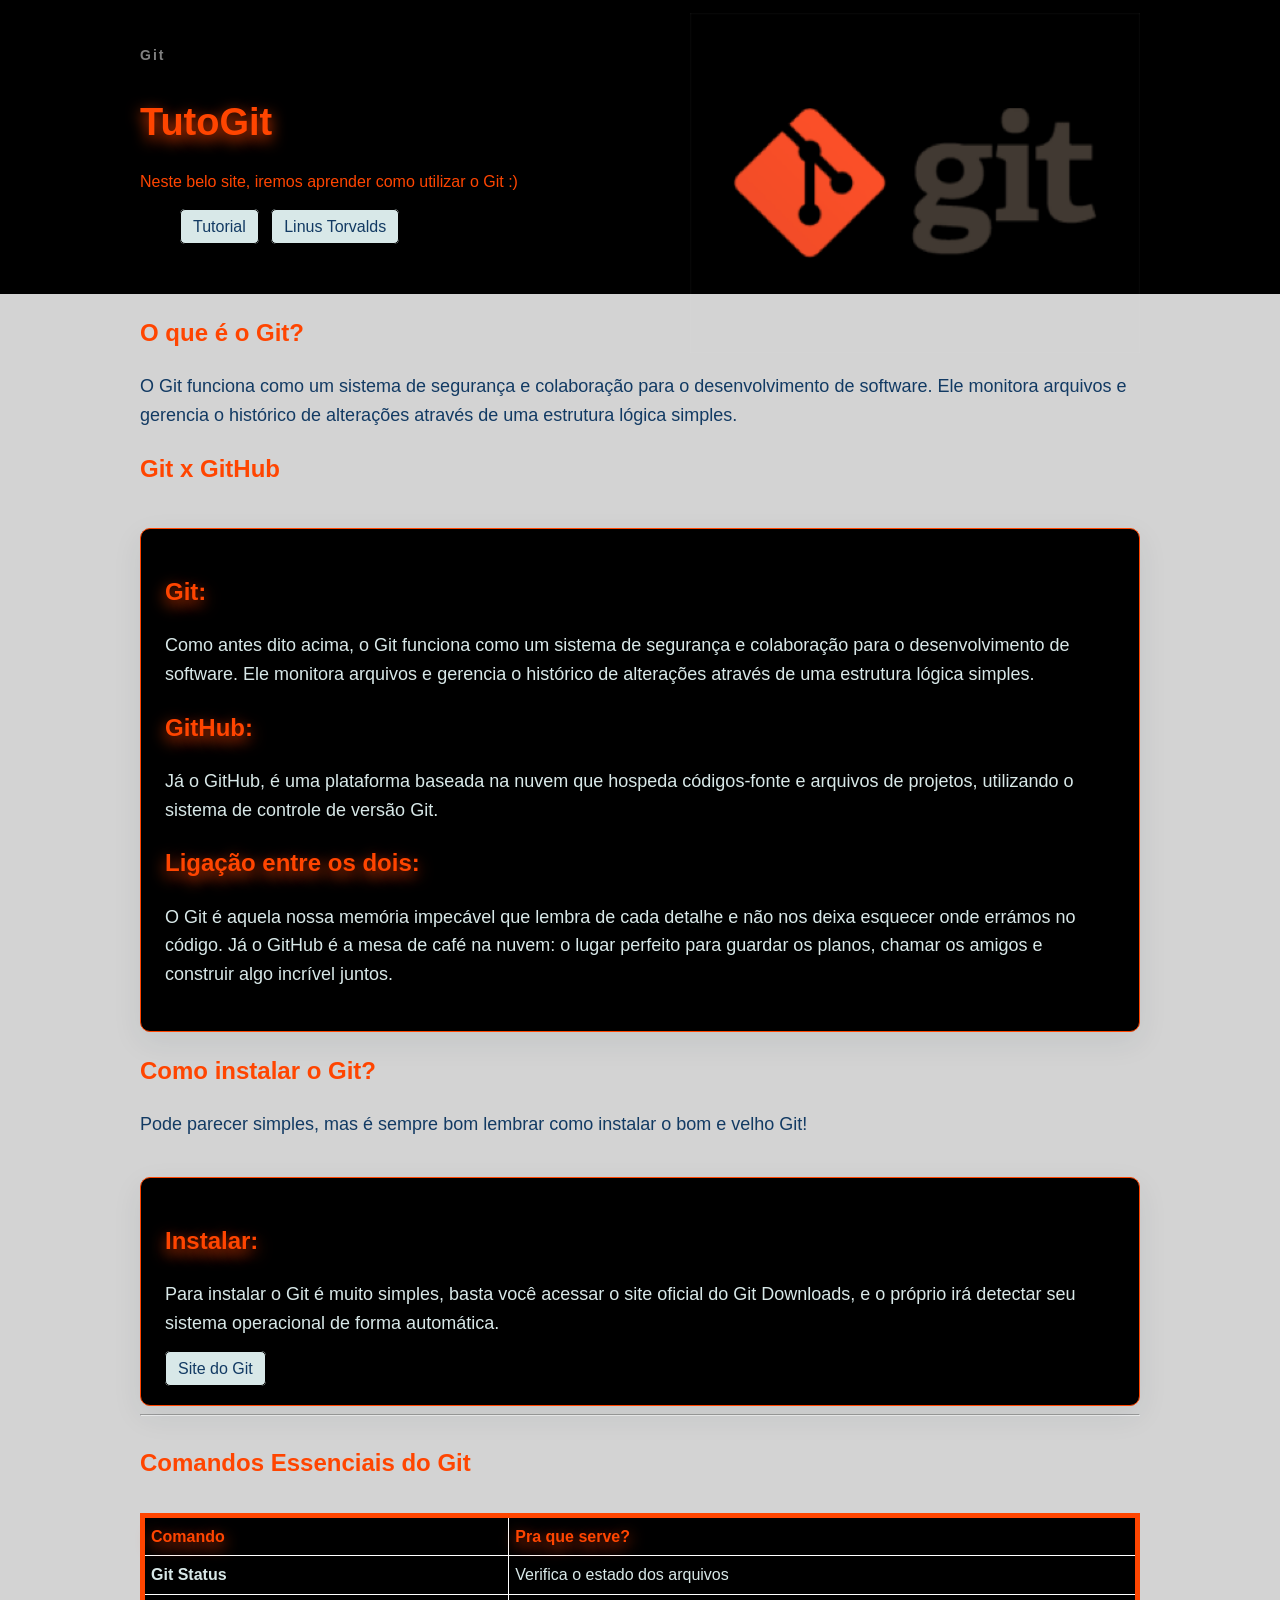
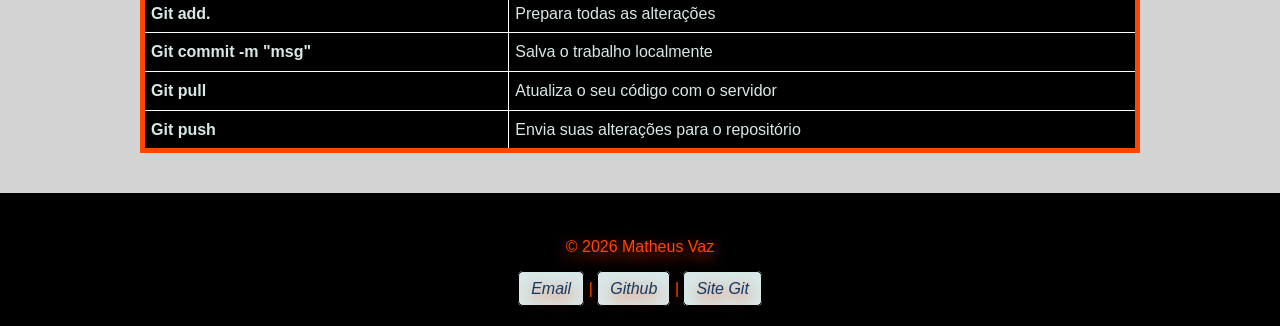
<file: index.html>
<!DOCTYPE html>
<html lang="pt-br">
<head>
    <meta charset="UTF-8">
    <meta name="viewport" content="width=device-width, initial-scale=1.0">
    <link rel="stylesheet" href="./style/style.css">
    <title>TutoGit | Tutorial</title>
</head>
<body>
    <header class="cabecalho">
        <div class="container">
            <p class="etiqueta">Git</p>
            
            <h1>TutoGit</h1>

            <img class="logo" src="/img/git.png" alt="logo">

            <p class="subtitulo">
                Neste belo site, iremos aprender como utilizar o Git :)
            </p>

            <nav class="menu-principal">
                <ul>
                    <li><a class="menu-link" href="index.html">Tutorial</a></li>
                    <li><a class="menu-link" href="./pages/biografia.html">Linus Torvalds</a></li>
                </ul>
            </nav>
        </div>
    </header>
    <main class="container">
        <section class="secao">
            <h2>O que é o Git?</h2>

            <p>O Git funciona como um sistema de segurança e colaboração para o desenvolvimento de software. Ele monitora arquivos e gerencia o histórico de alterações através de uma estrutura lógica simples.</p>
        </section>
        <section class="secao">
            <h2>Git x GitHub</h2>

            <div class="grade-cards">
                <article class="card">
                    <h2>Git:</h2>
                    <p>
                        Como antes dito acima, o Git funciona como um sistema de segurança e colaboração para o desenvolvimento de software. Ele monitora arquivos e gerencia o histórico de alterações através de uma estrutura lógica simples.
                    </p>

                    <h2>GitHub:</h2>
                    <p>
                        Já o GitHub, é uma plataforma baseada na nuvem que hospeda códigos-fonte e arquivos de projetos, utilizando o sistema de controle de versão Git.
                    </p>

                    <h2>Ligação entre os dois:</h2>
                    <p>
                        O Git é aquela nossa memória impecável que lembra de cada detalhe e não nos deixa esquecer onde errámos no código. Já o GitHub é a mesa de café na nuvem: o lugar perfeito para guardar os planos, chamar os amigos e construir algo incrível juntos.
                    </p>
                </article>
            </div>

            <section class="secao">
                <h2>Como instalar o Git?</h2>

                <p class="subtitulo">
                    Pode parecer simples, mas é sempre bom lembrar como instalar o bom e velho Git!
                </p>

                <div class="grade-cards">
                    <article class="card">
                        <h2>Instalar:</h2>
                        
                        <p>
                            Para instalar o Git é muito simples, basta você acessar o site oficial do Git Downloads, e o próprio irá detectar seu sistema operacional de forma automática.
                        </p>

                        <a class="link" href="https://git-scm.com/install/">Site do Git</a>
                    </article>
                </div>

            </section>
            <hr>
            <section class="secao">
                <table class="tabela-comandos">
                    <caption><h2>Comandos Essenciais do Git</h2></caption>
                    <thead>
                        <tr>
                            <th scope="col">Comando</th>
                            <th scope="col">Pra que serve?</th>
                        </tr>
                    </thead>
                    <tbody>
                        <tr>
                            <th scope="row">Git Status</th>
                            <td>Verifica o estado dos arquivos</td>
                        </tr>
                        <tr>
                            <th scope="row">Git add.</th>
                            <td>Prepara todas as alterações</td>
                        </tr>
                        <tr>
                            <th scope="row">Git commit -m "msg"</th>
                            <td>Salva o trabalho localmente</td>
                        </tr>
                        <tr>
                            <th scope="row">Git pull</th>
                            <td>Atualiza o seu código com o servidor</td>
                        </tr>
                        <tr>
                            <th scope="row">Git push</th>
                            <td>Envia suas alterações para o repositório</td>
                        </tr>
                    </tbody>
                </table>
            </section>
        </section>
    </main>
    <footer class="rodape">
        <div class="container">
            <p>&copy; 2026 Matheus Vaz</p>

            <address>
                <a class="link" href="mailto:matheusmoraes.vaz07@gmail.com">Email</a>
                <span> | </span>
                <a class="link" href="https://github.com/matheus-moraesdev">Github</a>
                <span> | </span>
                <a class="link" href="https://git-scm.com/install/">Site Git</a>

            </address>
        </div>
    </footer>

</body>
</html>
</file>
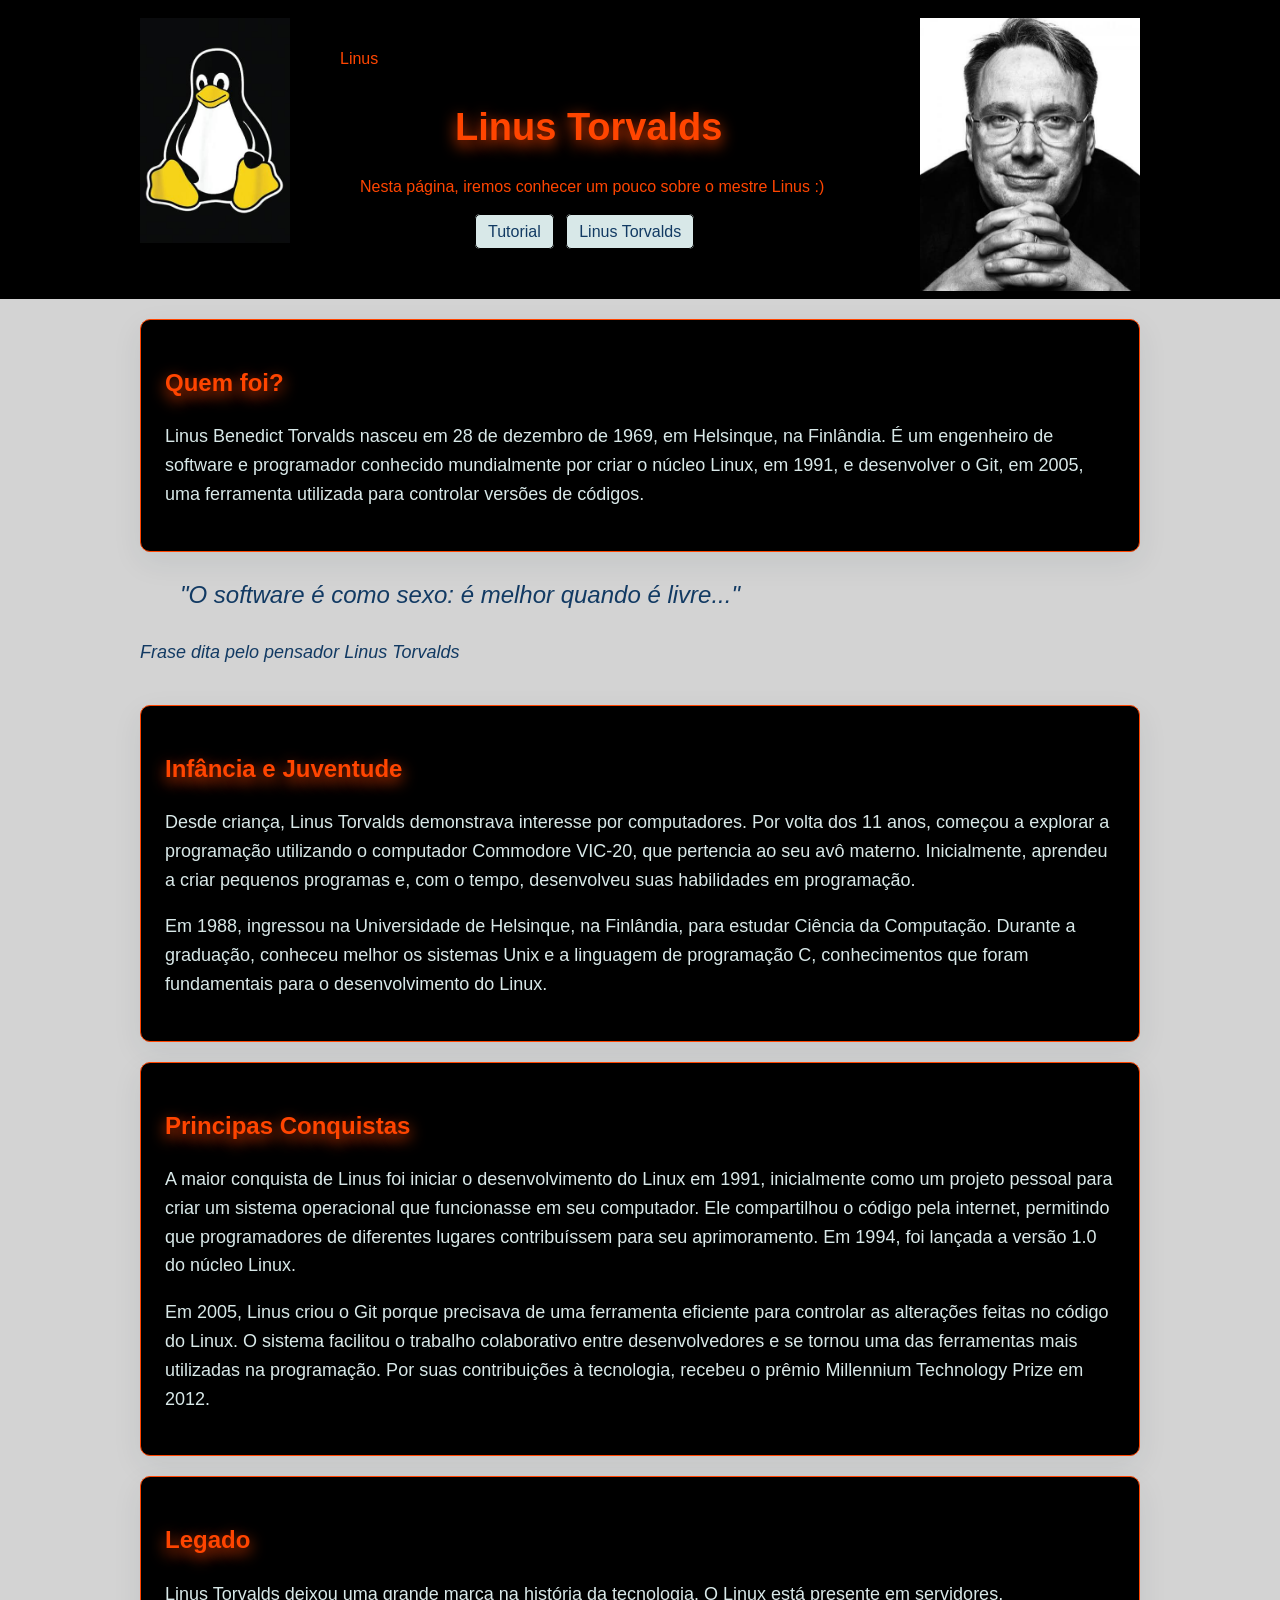
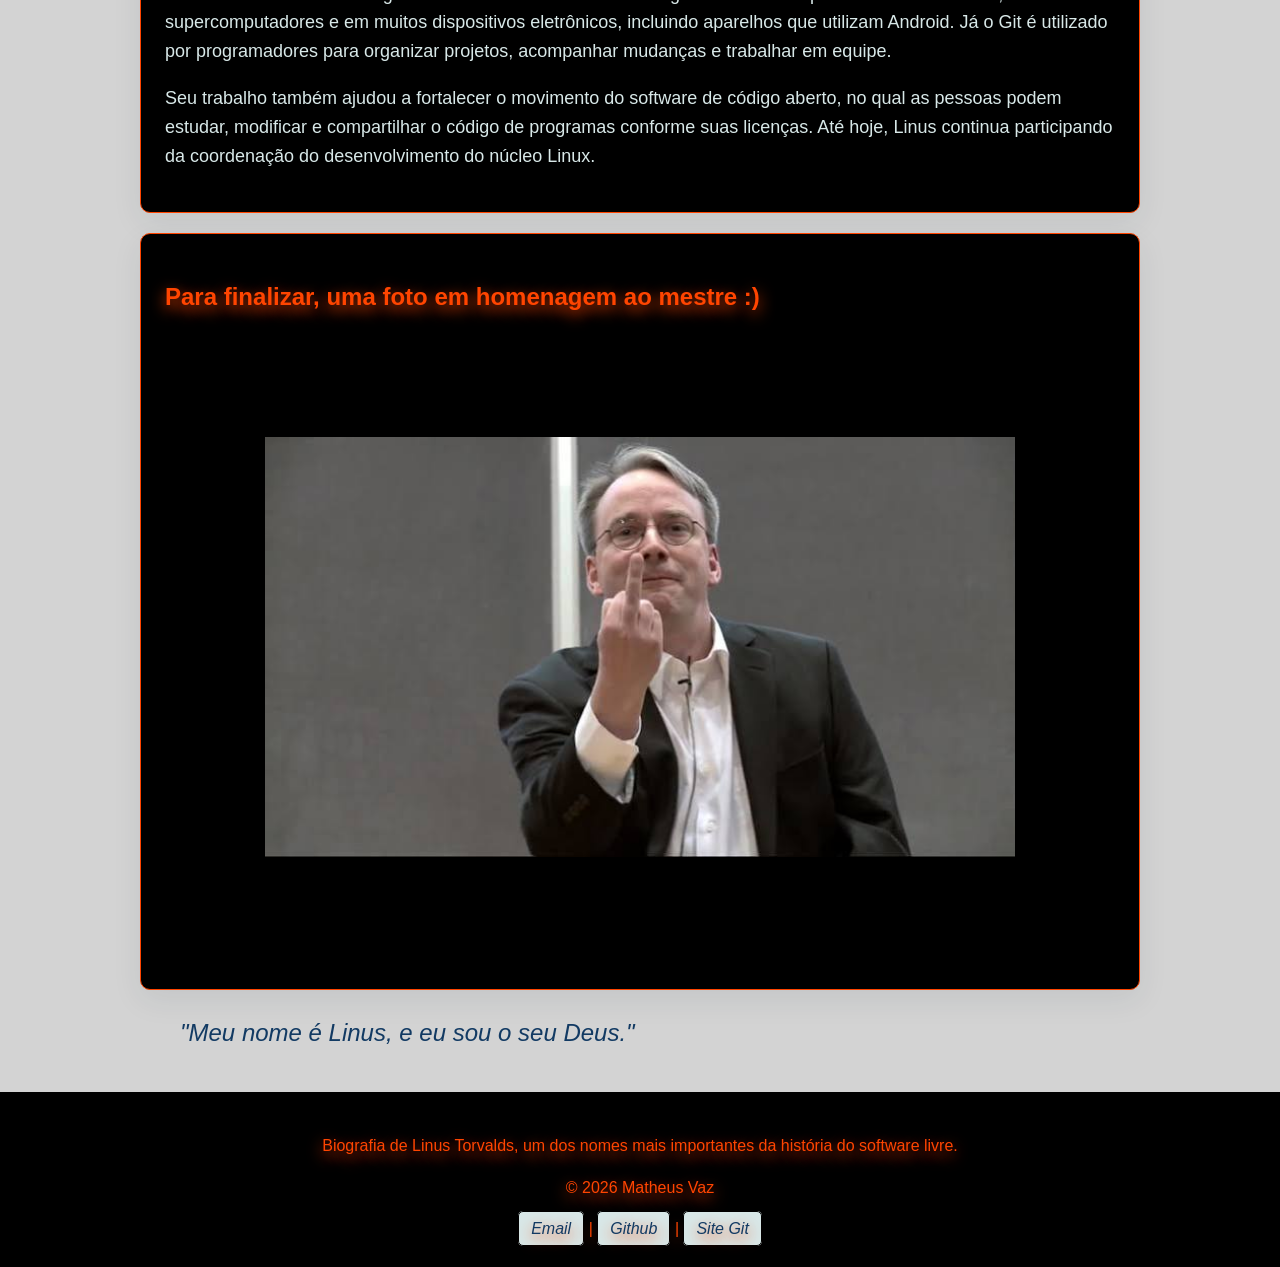
<file: pages/biografia.html>
<!DOCTYPE html>
<html lang="pt-br">
<head>
    <meta charset="UTF-8">
    <meta name="viewport" content="width=device-width, initial-scale=1.0">
    <link rel="stylesheet" href="/style/style.css">
    <link rel="stylesheet" href="/style/style-linus.css">
    <title>TutoGit | Linus</title>
</head>
<body>
    <header class="cabecalho">
        <div class="container">
        <p class="etiqueta-linus">Linus</p>
            
            <h1 class="titulo-linus">Linus Torvalds</h1>

            <img class="pinguim" src="/img/pinguim.jpeg" alt="pinguim">
            <img class="linus" src="/img/linus.jpeg" alt="logo">

            <p class="subtitulo-linus">
                Nesta página, iremos conhecer um pouco sobre o mestre Linus :)
            </p>

            <nav class="menu-principal-linus">
                <ul>
                    <li><a class="menu-link" href="../index.html">Tutorial</a></li>
                    <li><a class="menu-link" href="./biografia.html">Linus Torvalds</a></li>
                </ul>
            </nav>
        </div>
    </header>
    <main class="container">
        <section class="secao">
            <div class="grade-cards">
                <article class="card">
                    <h2>Quem foi?</h2>
                    <p>Linus Benedict Torvalds nasceu em 28 de dezembro de 1969, em Helsinque, na Finlândia. É um engenheiro de software e programador conhecido mundialmente por criar o núcleo Linux, em 1991, e desenvolver o Git, em 2005, uma ferramenta utilizada para controlar versões de códigos.</p>
                </article>
            </div>

            <blockquote class="citacao">
                "O software é como sexo: é melhor quando é livre..."
            </blockquote>

            <p class="citacao-segundo">Frase dita pelo pensador <cite>Linus Torvalds</cite></p>
        </section>
        <section class="secao">
            <div class="grade-cards">
                <article class="card">
                    <h2>Infância e Juventude</h2>
                    <p>Desde criança, Linus Torvalds demonstrava interesse por computadores. Por volta dos 11 anos, começou a explorar a programação utilizando o computador Commodore VIC-20, que pertencia ao seu avô materno. Inicialmente, aprendeu a criar pequenos programas e, com o tempo, desenvolveu suas habilidades em programação.</p>
                    <p>Em 1988, ingressou na Universidade de Helsinque, na Finlândia, para estudar Ciência da Computação. Durante a graduação, conheceu melhor os sistemas Unix e a linguagem de programação C, conhecimentos que foram fundamentais para o desenvolvimento do Linux.</p>
                </article>
            </div>
        </section>
        <section class="secao">
            <div class="grade-cards">
                <article class="card">
                    <h2>Principas Conquistas</h2>
                    <p>A maior conquista de Linus foi iniciar o desenvolvimento do Linux em 1991, inicialmente como um projeto pessoal para criar um sistema operacional que funcionasse em seu computador. Ele compartilhou o código pela internet, permitindo que programadores de diferentes lugares contribuíssem para seu aprimoramento. Em 1994, foi lançada a versão 1.0 do núcleo Linux.</p>
                    <p>Em 2005, Linus criou o Git porque precisava de uma ferramenta eficiente para controlar as alterações feitas no código do Linux. O sistema facilitou o trabalho colaborativo entre desenvolvedores e se tornou uma das ferramentas mais utilizadas na programação. Por suas contribuições à tecnologia, recebeu o prêmio Millennium Technology Prize em 2012.</p>
                </article>
            </div>
        </section>
        <section class="secao">
            <div class="grade-cards">
                <article class="card">
                    <h2>Legado</h2>
                    <p>Linus Torvalds deixou uma grande marca na história da tecnologia. O Linux está presente em servidores, supercomputadores e em muitos dispositivos eletrônicos, incluindo aparelhos que utilizam Android. Já o Git é utilizado por programadores para organizar projetos, acompanhar mudanças e trabalhar em equipe.</p>
                    <p>Seu trabalho também ajudou a fortalecer o movimento do software de código aberto, no qual as pessoas podem estudar, modificar e compartilhar o código de programas conforme suas licenças. Até hoje, Linus continua participando da coordenação do desenvolvimento do núcleo Linux.</p>
                </article>
            </div>
        </section>
        <section class="secao">
            <div class="grade-cards">
                <article class="card">
                    <h2>Para finalizar, uma foto em homenagem ao mestre :)</h2>
                    <img class="linus-dedo" src="/img/linus-dedo.jpeg" alt="linus mostrando seu dedo médio">
                </article>
            </div>

            <blockquote class="citacao">
                "Meu nome é Linus, e eu sou o seu Deus."
            </blockquote>

        </section>
    </main>
    <footer class="rodape">
        <div class="conainer">
            <p>Biografia de Linus Torvalds, um dos nomes mais importantes da história do software livre.</p>
            <p>&copy; 2026 Matheus Vaz</p>

            <address>
                <a class="link" href="mailto:matheusmoraes.vaz07@gmail.com">Email</a>
                <span> | </span>
                <a class="link" href="https://github.com/matheus-moraesdev">Github</a>
                <span> | </span>
                <a class="link" href="https://git-scm.com/install/">Site Git</a>

            </address>
        </div>
    </footer>
</body>
</html>
</file>
<file: style/style.css>
*{
    box-sizing: border-box;
}

body{
    margin: 0;

    background-color: #d3d3d3;
    color: #123a63;

    font-family: Arial, Helvetica, sans-serif;
    font-size: 16px;
    line-height: 1.6;
}

h2, h3{
    color: #123a63;
}

h1{
    color: orangered;

    font-size: 38px;
    margin-bottom: 10px;
}

.container{
    width: 90%;
    max-width: 1000px;
    margin: 0 auto;
}

.cabecalho{
    background-color: black;
    color:orangered;
    padding: 30px 0;
}

.etiqueta{
    margin-bottom: 5px;
    color: grey;
    font-size: 14px;
    font-weight: bold;
    letter-spacing: 2px;
}

.subtitulo{
    max-width: 700px;
}

.menu-principal{
    margin: 20px 0 0;
    padding: 0;

    list-style: none;
}

.menu-link{
   
    padding: 8px 12px;
    background-color: #d8e8e8;
    color: #123a63;
    border: 1px solid #000;
    border-radius: 5px;
    text-decoration: none;
}

.menu-principal li{
    display: inline-block;

    margin-right: 8px;
    margin-bottom: 8px;
}

.logo{
    width: 45%;
    float: right;
   margin-top: -150px;
}   

.cabecalho h1{
    
    text-shadow: 0 5px 15px orangered;
}

.menu-link:hover{
    background-color: orangered;
}

.link{
     padding: 8px 12px;
    background-color: #d8e8e8;
    color: #123a63;
    border: 1px solid #000;
    border-radius: 5px;
    text-decoration: none;
}

.link:hover{
    background-color: orangered;
}

.grade-cards{
    display: grid;
}

.card{
    margin-top: 20px;
    padding: 24px;
    background-color: black;
    border: 1px solid orangered;
    border-radius: 10px;
    box-shadow: 0 10px 30px rgba(20, 45, 70, 0.08);
    color: #d8e8e8;
}

.card  h2, h3{
    color: orangered;
     text-shadow: 0 5px 15px orangered;
}

.secao h2{
    color: orangered;
}

.tabela-comandos{
    width: 100%;
    border: 5px solid orangered;

    border-collapse: collapse;
    background-color:black;
    color: #d8e8e8;
}

.tabela-comandos caption{
    margin-bottom: 10px;
    font-weight: bold;
    text-align: left;
}

.tabela-comandos th,
.tabela-comandos td{
     border: 1px solid white;
    padding: 6px;
    text-align: left;
}

.tabela-comandos caption{
    color: #123a63;
}

.tabela-comandos thead{
    color: orangered;
    text-shadow: 0 5px 15px orangered;
}

.secao p{
    font-family: Arial, Helvetica, sans-serif;
    font-size: large;
}

.rodape{
    margin-top: 40px;
    padding: 25px;
    background-color: #000;
    color: orangered;
    text-shadow: 0 5px 15px orangered;

    text-align: center;
}

.rodape address{
    font-style: italic;
}
</file>
<file: style/style-linus.css>
.linus{
    width: 22%;
    float: right;
   margin-top: -150px;
}

.linus-dedo{
    padding: 100px;
    width: 100%;
}

.citacao{
    font-size: x-large;
    font-style: italic;
}

.citacao-segundo{
    font-size: x-large;
    font-style: italic;
}

.pinguim{
    width: 15%;
    float: left;
    margin-top: -150px;
    
}

.titulo-linus{
    margin-left: 315px;
    text-shadow: 0 5px 15px orangered;
}

.subtitulo-linus{
    margin-left: 220px;
}

.menu-principal-linus{
     margin: 20px 0 0;
    padding: 0;

    list-style: none;
    margin-left: 295px;
}

.menu-principal-linus li{
    display: inline-block;

    margin-right: 8px;
    margin-bottom: 8px;
}

.etiqueta-linus{
    margin-left: 200px;
}
</file>
